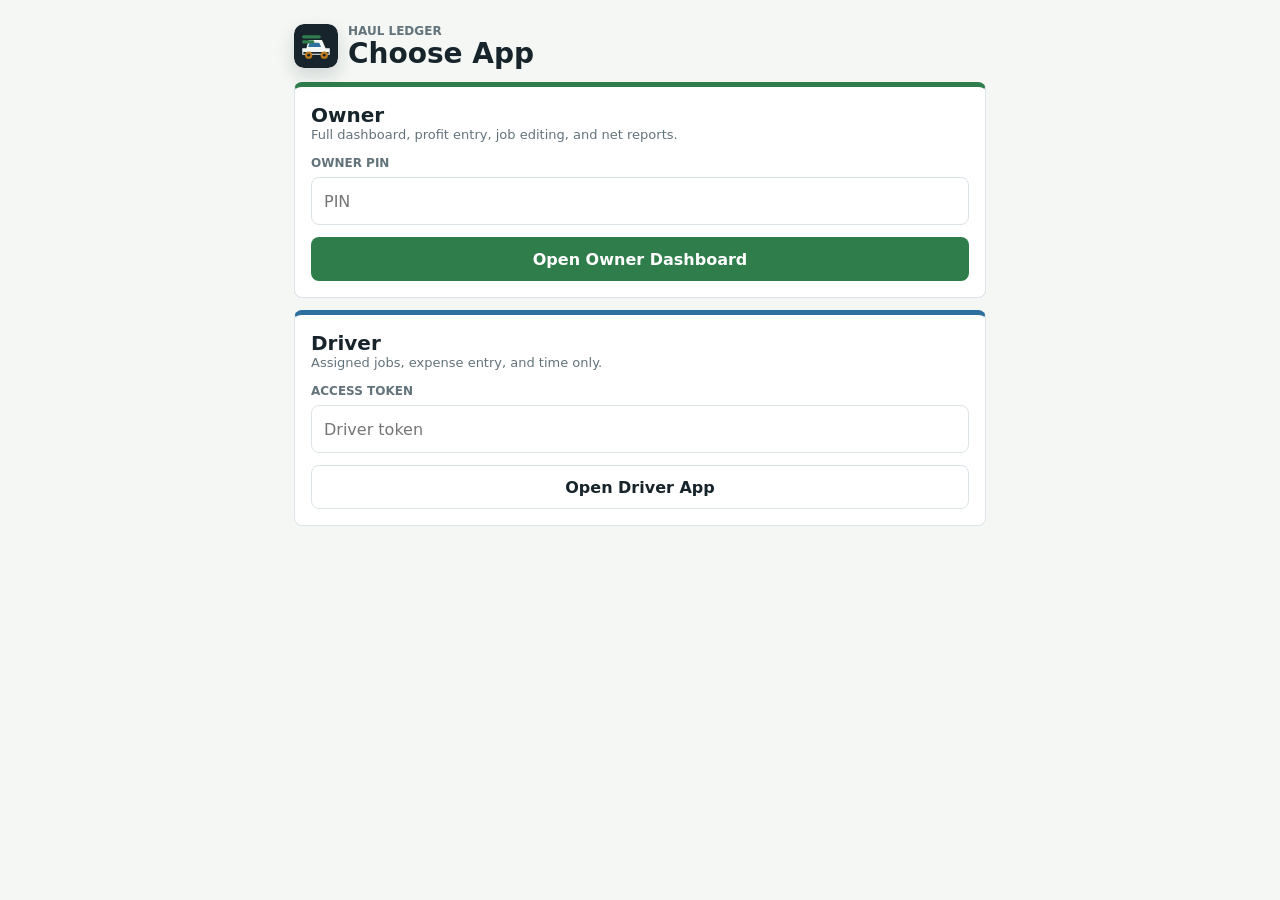
<file: index.html>
<!doctype html>
<html lang="en">
  <head>
    <meta charset="utf-8">
    <meta name="viewport" content="width=device-width, initial-scale=1, viewport-fit=cover">
    <meta name="theme-color" content="#17242b">
    <meta name="apple-mobile-web-app-capable" content="yes">
    <meta name="apple-mobile-web-app-status-bar-style" content="black-translucent">
    <title>Haul Ledger</title>
    <link rel="manifest" href="manifest.webmanifest">
    <link rel="apple-touch-icon" href="icon.svg">
    <link rel="stylesheet" href="styles.css?v=4">
  </head>
  <body>
    <div class="app-shell">
      <header class="topbar">
        <div class="brand">
          <img src="icon.svg" alt="" class="brand-mark">
          <div>
            <p class="eyebrow">Haul Ledger</p>
            <h1 id="pageTitle">Today</h1>
          </div>
        </div>
        <button id="switchInterfaceButton" class="secondary-button compact-button" type="button">Switch</button>
      </header>

      <main>
        <section id="interfaceGate" class="interface-gate" aria-label="Choose interface">
          <div class="gate-card owner-entry">
            <h2>Owner</h2>
            <p class="meta">Full dashboard, profit entry, job editing, and net reports.</p>
            <form id="ownerLoginForm" class="gate-form">
              <label class="field">
                <span>Owner PIN</span>
                <input id="ownerPin" type="password" inputmode="numeric" autocomplete="current-password" placeholder="PIN" required>
              </label>
              <button class="primary-button wide" type="submit">Open Owner Dashboard</button>
            </form>
          </div>

          <div class="gate-card driver-entry">
            <h2>Driver</h2>
            <p class="meta">Assigned jobs, expense entry, and time only.</p>
            <form id="driverLoginForm" class="gate-form">
              <label class="field">
                <span>Access Token</span>
                <input id="driverToken" type="password" inputmode="text" autocomplete="one-time-code" placeholder="Driver token" required>
              </label>
              <button class="secondary-button wide" type="submit">Open Driver App</button>
            </form>
          </div>
        </section>

        <section class="toolbar">
          <label class="field compact">
            <span>Date</span>
            <input id="workDate" type="date">
          </label>
        </section>

        <section id="ownerView" class="view active" aria-label="Owner dashboard">
          <div class="summary-grid" id="summaryGrid"></div>

          <div class="section-head">
            <h2>Jobs</h2>
            <button id="addJobButton" class="primary-button" type="button">Add Job</button>
          </div>
          <div id="jobList" class="list"></div>

          <div class="section-head">
            <h2>Expenses</h2>
          </div>
          <div id="expenseList" class="list"></div>

          <div class="section-head">
            <h2>Net Breakdown</h2>
          </div>
          <div id="breakdownList" class="list"></div>

          <div class="section-head">
            <h2>Drivers</h2>
          </div>
          <form id="driverForm" class="entry-form">
            <label class="field">
              <span>Driver Name</span>
              <input id="driverNameInput" type="text" maxlength="60" placeholder="New driver name" required>
            </label>
            <button class="secondary-button wide" type="submit">Add Driver</button>
          </form>
          <div id="driverList" class="list driver-list"></div>
        </section>

        <section id="driverView" class="view" aria-label="Driver entry">
          <div id="driverSummary" class="driver-summary"></div>

          <div class="section-head">
            <h2>Assigned Jobs</h2>
          </div>
          <div id="assignedJobs" class="list"></div>

          <div class="section-head">
            <h2>Add Expense</h2>
          </div>
          <form id="expenseForm" class="entry-form">
            <label class="field">
              <span>Job</span>
              <select id="expenseJob"></select>
            </label>
            <div class="form-row">
              <label class="field">
                <span>Type</span>
                <select id="expenseType"></select>
              </label>
              <label class="field">
                <span>Amount</span>
                <input id="expenseAmount" type="number" min="0" step="0.01" inputmode="decimal" placeholder="0.00" required>
              </label>
            </div>
            <label class="field">
              <span>Note</span>
              <input id="expenseNote" type="text" maxlength="80" placeholder="Fuel stop, DEF, toll...">
            </label>
            <button class="primary-button wide" type="submit">Save Expense</button>
          </form>

          <div class="section-head">
            <h2>Time</h2>
          </div>
          <form id="timeForm" class="entry-form">
            <label class="field">
              <span>Job</span>
              <select id="timeJob"></select>
            </label>
            <div class="form-row">
              <label class="field">
                <span>Start</span>
                <input id="timeStart" type="time" required>
              </label>
              <label class="field">
                <span>End</span>
                <input id="timeEnd" type="time" required>
              </label>
            </div>
            <button class="secondary-button wide" type="submit">Save Time</button>
          </form>
        </section>
      </main>
    </div>

    <dialog id="jobDialog">
      <form id="jobForm" method="dialog" class="dialog-form">
        <div class="dialog-head">
          <h2 id="jobDialogTitle">Add Job</h2>
          <button class="icon-button" value="cancel" type="submit" aria-label="Close">
            <span aria-hidden="true">x</span>
          </button>
        </div>
        <input id="jobId" type="hidden">
        <label class="field">
          <span>Customer / Material</span>
          <input id="jobName" type="text" maxlength="70" required>
        </label>
        <label class="field">
          <span>Route</span>
          <input id="jobRoute" type="text" maxlength="90" placeholder="Quarry to site">
        </label>
        <div class="form-row">
          <label class="field">
            <span>Driver</span>
            <select id="jobDriver"></select>
          </label>
          <label class="field">
            <span>Truck</span>
            <select id="jobTruck"></select>
          </label>
        </div>
        <div class="form-row">
          <label class="field">
            <span>Loads</span>
            <input id="jobLoads" type="number" min="1" step="1" inputmode="numeric" required>
          </label>
          <label class="field">
            <span>Profit / Load</span>
            <input id="jobProfitPerLoad" type="number" min="0" step="0.01" inputmode="decimal" required>
          </label>
        </div>
        <menu>
          <button class="secondary-button" value="cancel" type="submit">Cancel</button>
          <button id="saveJobButton" class="primary-button" value="default" type="submit">Save Job</button>
        </menu>
      </form>
    </dialog>

    <div id="toast" class="toast" role="status" aria-live="polite"></div>
    <script src="app.js?v=4" defer></script>
  </body>
</html>
</file>
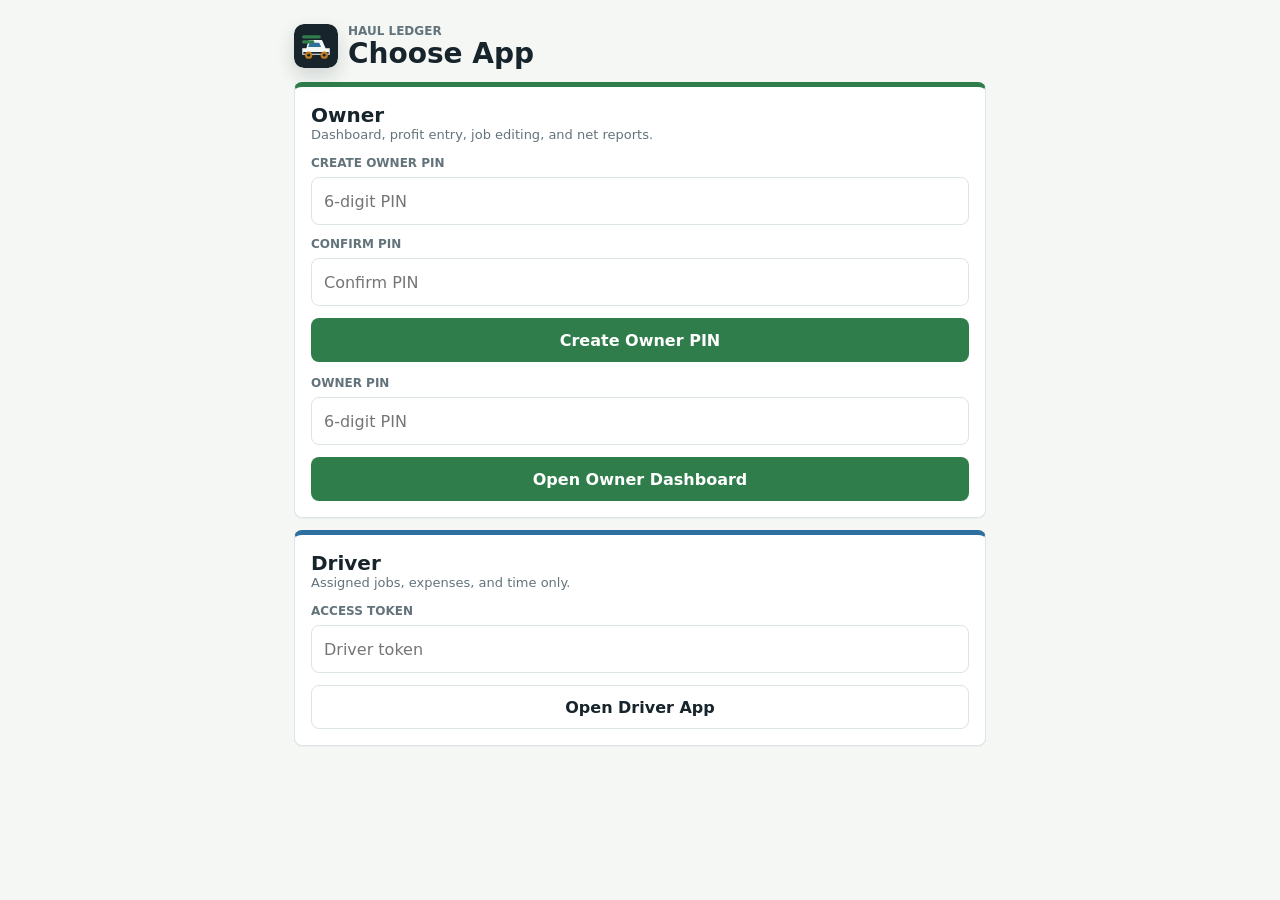
<file: web/index.html>
<!doctype html>
<html lang="en">
  <head>
    <meta charset="utf-8">
    <meta name="viewport" content="width=device-width, initial-scale=1, viewport-fit=cover">
    <meta name="theme-color" content="#17242b">
    <meta name="apple-mobile-web-app-capable" content="yes">
    <meta name="apple-mobile-web-app-status-bar-style" content="black-translucent">
    <title>Haul Ledger</title>
    <link rel="manifest" href="manifest.webmanifest">
    <link rel="apple-touch-icon" href="icon.svg">
    <link rel="stylesheet" href="styles.css?v=2">
  </head>
  <body class="gate-mode">
    <div class="app-shell">
      <header class="topbar">
        <div class="brand">
          <img src="icon.svg" alt="" class="brand-mark">
          <div>
            <p class="eyebrow">Haul Ledger</p>
            <h1 id="pageTitle">Choose App</h1>
          </div>
        </div>
        <button id="switchInterfaceButton" class="secondary-button compact-button" type="button" hidden>Switch</button>
      </header>

      <main>
        <section id="interfaceGate" class="interface-gate active" aria-label="Choose interface">
          <div class="gate-card owner-entry">
            <h2>Owner</h2>
            <p class="meta">Dashboard, profit entry, job editing, and net reports.</p>
            <form id="ownerSetupForm" class="gate-form" hidden>
              <label class="field">
                <span>Create Owner PIN</span>
                <input id="ownerSetupPin" type="password" inputmode="numeric" autocomplete="new-password" placeholder="6-digit PIN" minlength="6" maxlength="6" pattern="[0-9]{6}" required>
              </label>
              <label class="field">
                <span>Confirm PIN</span>
                <input id="ownerSetupPinConfirm" type="password" inputmode="numeric" autocomplete="new-password" placeholder="Confirm PIN" minlength="6" maxlength="6" pattern="[0-9]{6}" required>
              </label>
              <button class="primary-button wide" type="submit">Create Owner PIN</button>
            </form>
            <form id="ownerLoginForm" class="gate-form">
              <label class="field">
                <span>Owner PIN</span>
                <input id="ownerPin" type="password" inputmode="numeric" autocomplete="current-password" placeholder="6-digit PIN" minlength="6" maxlength="6" pattern="[0-9]{6}" required>
              </label>
              <button class="primary-button wide" type="submit">Open Owner Dashboard</button>
            </form>
          </div>

          <div class="gate-card driver-entry">
            <h2>Driver</h2>
            <p class="meta">Assigned jobs, expenses, and time only.</p>
            <form id="driverLoginForm" class="gate-form">
              <label class="field">
                <span>Access Token</span>
                <input id="driverToken" type="password" inputmode="text" autocomplete="one-time-code" placeholder="Driver token" required>
              </label>
              <button class="secondary-button wide" type="submit">Open Driver App</button>
            </form>
          </div>
        </section>

        <section id="toolbar" class="toolbar">
          <label class="field compact">
            <span>Date</span>
            <input id="workDate" type="date">
          </label>
        </section>

        <section id="ownerView" class="view" aria-label="Owner dashboard">
          <div class="summary-grid" id="summaryGrid"></div>

          <div class="section-head">
            <h2>Jobs</h2>
            <button id="addJobButton" class="primary-button" type="button">Add Job</button>
          </div>
          <div id="jobList" class="list"></div>

          <div class="section-head">
            <h2>Expenses</h2>
          </div>
          <div id="expenseList" class="list"></div>

          <div class="section-head">
            <h2>Net Breakdown</h2>
          </div>
          <div id="breakdownList" class="list"></div>

          <div class="section-head">
            <h2>Drivers</h2>
          </div>
          <form id="driverForm" class="entry-form">
            <label class="field">
              <span>Driver Name</span>
              <input id="driverNameInput" type="text" maxlength="60" placeholder="New driver name" required>
            </label>
            <button class="secondary-button wide" type="submit">Add Driver</button>
          </form>
          <div id="driverList" class="list driver-list"></div>

          <div class="section-head">
            <h2>Trucks</h2>
          </div>
          <form id="truckForm" class="entry-form">
            <label class="field">
              <span>Truck Name</span>
              <input id="truckNameInput" type="text" maxlength="60" placeholder="Truck 12" required>
            </label>
            <button class="secondary-button wide" type="submit">Add Truck</button>
          </form>
          <div id="truckList" class="list driver-list"></div>
        </section>

        <section id="driverView" class="view" aria-label="Driver entry">
          <div id="driverSummary" class="driver-summary"></div>

          <div class="section-head">
            <h2>Assigned Jobs</h2>
          </div>
          <div id="assignedJobs" class="list"></div>

          <div class="section-head">
            <h2>Add Expense</h2>
          </div>
          <form id="expenseForm" class="entry-form">
            <label class="field">
              <span>Job</span>
              <select id="expenseJob"></select>
            </label>
            <div class="form-row">
              <label class="field">
                <span>Type</span>
                <select id="expenseType"></select>
              </label>
              <label class="field">
                <span>Amount</span>
                <input id="expenseAmount" type="number" min="0" step="0.01" inputmode="decimal" placeholder="0.00" required>
              </label>
            </div>
            <label class="field">
              <span>Note</span>
              <input id="expenseNote" type="text" maxlength="80" placeholder="Fuel stop, DEF, toll...">
            </label>
            <button class="primary-button wide" type="submit">Save Expense</button>
          </form>

          <div class="section-head">
            <h2>Time</h2>
          </div>
          <form id="timeForm" class="entry-form">
            <label class="field">
              <span>Job</span>
              <select id="timeJob"></select>
            </label>
            <div class="form-row">
              <label class="field">
                <span>Start</span>
                <input id="timeStart" type="time" required>
              </label>
              <label class="field">
                <span>End</span>
                <input id="timeEnd" type="time" required>
              </label>
            </div>
            <button class="secondary-button wide" type="submit">Save Time</button>
          </form>
        </section>
      </main>
    </div>

    <dialog id="jobDialog">
      <form id="jobForm" method="dialog" class="dialog-form">
        <div class="dialog-head">
          <h2 id="jobDialogTitle">Add Job</h2>
          <button class="icon-button" value="cancel" type="submit" aria-label="Close">
            <span aria-hidden="true">x</span>
          </button>
        </div>
        <input id="jobId" type="hidden">
        <label class="field">
          <span>Customer / Material</span>
          <input id="jobName" type="text" maxlength="70" required>
        </label>
        <label class="field">
          <span>Route</span>
          <input id="jobRoute" type="text" maxlength="90" placeholder="Quarry to site">
        </label>
        <div class="form-row">
          <label class="field">
            <span>Driver</span>
            <select id="jobDriver"></select>
          </label>
          <label class="field">
            <span>Truck</span>
            <select id="jobTruck"></select>
          </label>
        </div>
        <div class="form-row">
          <label class="field">
            <span>Loads</span>
            <input id="jobLoads" type="number" min="1" step="1" inputmode="numeric" required>
          </label>
          <label class="field">
            <span>Profit / Load</span>
            <input id="jobProfitPerLoad" type="number" min="0" step="0.01" inputmode="decimal" required>
          </label>
        </div>
        <menu>
          <button class="secondary-button" value="cancel" type="submit">Cancel</button>
          <button id="saveJobButton" class="primary-button" value="default" type="submit">Save Job</button>
        </menu>
      </form>
    </dialog>

    <div id="toast" class="toast" role="status" aria-live="polite"></div>
    <script src="app.js?v=2" defer></script>
  </body>
</html>
</file>
<file: styles.css>
:root {
  color-scheme: light;
  --ink: #17242b;
  --muted: #63737b;
  --line: #dce4e8;
  --panel: #ffffff;
  --paper: #f4f7f4;
  --green: #2f7d4b;
  --green-deep: #205a39;
  --amber: #bd7a20;
  --red: #b84038;
  --blue: #2d6f9f;
  --shadow: 0 16px 42px rgba(23, 36, 43, 0.12);
}

* {
  box-sizing: border-box;
}

body {
  margin: 0;
  min-height: 100vh;
  background: var(--paper);
  color: var(--ink);
  font-family: Inter, ui-sans-serif, system-ui, -apple-system, BlinkMacSystemFont, "Segoe UI", sans-serif;
}

button,
input,
select {
  font: inherit;
}

button {
  cursor: pointer;
}

.app-shell {
  width: min(100%, 720px);
  min-height: 100vh;
  margin: 0 auto;
  padding: max(16px, env(safe-area-inset-top)) 14px max(28px, env(safe-area-inset-bottom));
}

.topbar {
  position: sticky;
  top: 0;
  z-index: 3;
  display: flex;
  align-items: center;
  justify-content: space-between;
  gap: 12px;
  padding: 8px 0 14px;
  background: rgba(244, 247, 244, 0.94);
  backdrop-filter: blur(16px);
}

.brand {
  display: flex;
  align-items: center;
  min-width: 0;
  gap: 10px;
}

.brand-mark {
  width: 44px;
  height: 44px;
  border-radius: 10px;
  box-shadow: 0 8px 18px rgba(23, 36, 43, 0.16);
}

.eyebrow {
  margin: 0 0 2px;
  color: var(--muted);
  font-size: 12px;
  font-weight: 800;
  letter-spacing: 0;
  text-transform: uppercase;
}

h1,
h2,
h3,
p {
  margin-top: 0;
}

h1 {
  margin-bottom: 0;
  font-size: 28px;
  line-height: 1;
}

h2 {
  margin-bottom: 0;
  font-size: 20px;
}

h3 {
  margin-bottom: 4px;
  font-size: 16px;
}

.toolbar {
  display: grid;
  grid-template-columns: 1fr;
  gap: 10px;
  margin: 2px 0 14px;
}

.field {
  display: grid;
  gap: 7px;
  min-width: 0;
}

.field span {
  color: var(--muted);
  font-size: 12px;
  font-weight: 800;
  letter-spacing: 0;
  text-transform: uppercase;
}

.field input,
.field select {
  width: 100%;
  min-height: 48px;
  border: 1px solid var(--line);
  border-radius: 8px;
  background: white;
  color: var(--ink);
  padding: 0 12px;
}

.view {
  display: none;
}

.interface-gate {
  display: none;
  gap: 12px;
}

.interface-gate.active {
  display: grid;
}

.view.active {
  display: block;
}

body.gate-mode .toolbar {
  display: none;
}

.gate-card {
  border: 1px solid var(--line);
  border-radius: 8px;
  background: var(--panel);
  padding: 16px;
}

.owner-entry {
  border-top: 5px solid var(--green);
}

.driver-entry {
  border-top: 5px solid var(--blue);
}

.gate-form {
  display: grid;
  gap: 12px;
  margin-top: 14px;
}

.summary-grid {
  display: grid;
  grid-template-columns: 1fr 1fr;
  gap: 10px;
}

.metric,
.job-card,
.expense-card,
.breakdown-card,
.driver-card,
.driver-summary,
.entry-form {
  border: 1px solid var(--line);
  border-radius: 8px;
  background: var(--panel);
  box-shadow: 0 1px 0 rgba(23, 36, 43, 0.03);
}

.metric {
  min-height: 92px;
  padding: 14px;
}

.metric strong {
  display: block;
  margin-top: 8px;
  font-size: 24px;
  line-height: 1.05;
}

.metric span {
  color: var(--muted);
  font-size: 12px;
  font-weight: 800;
  text-transform: uppercase;
}

.metric.net strong {
  color: var(--green-deep);
}

.section-head {
  display: flex;
  align-items: center;
  justify-content: space-between;
  gap: 12px;
  margin: 22px 0 10px;
}

.primary-button,
.secondary-button,
.danger-button {
  min-height: 44px;
  border-radius: 8px;
  padding: 0 16px;
  font-weight: 850;
}

.compact-button {
  min-height: 38px;
  padding: 0 12px;
}

.primary-button {
  border: 0;
  background: var(--green);
  color: white;
}

.secondary-button {
  border: 1px solid var(--line);
  background: white;
  color: var(--ink);
}

.danger-button {
  border: 1px solid rgba(184, 64, 56, 0.24);
  background: #fff6f4;
  color: var(--red);
}

.wide {
  width: 100%;
}

.list {
  display: grid;
  gap: 10px;
}

.job-card,
.expense-card,
.breakdown-card,
.driver-card,
.driver-summary,
.entry-form {
  padding: 14px;
}

.card-top {
  display: flex;
  align-items: flex-start;
  justify-content: space-between;
  gap: 10px;
}

.meta,
.tiny {
  color: var(--muted);
  font-size: 13px;
}

.pill-row {
  display: flex;
  flex-wrap: wrap;
  gap: 7px;
  margin-top: 12px;
}

.pill {
  display: inline-flex;
  align-items: center;
  min-height: 30px;
  border-radius: 999px;
  background: #edf3f5;
  color: var(--ink);
  padding: 0 10px;
  font-size: 13px;
  font-weight: 750;
}

.pill.green {
  background: #e5f4eb;
  color: var(--green-deep);
}

.pill.amber {
  background: #fff0db;
  color: #83500f;
}

.pill.blue {
  background: #e4f0f8;
  color: #1d557b;
}

.card-actions {
  display: flex;
  gap: 8px;
  margin-top: 12px;
}

.card-actions button {
  flex: 1;
}

.driver-list {
  margin-top: 10px;
}

.token-code {
  display: inline-flex;
  align-items: center;
  min-height: 32px;
  border-radius: 8px;
  background: #edf3f5;
  color: var(--ink);
  padding: 0 9px;
  font-family: ui-monospace, SFMono-Regular, Menlo, Consolas, monospace;
  font-size: 13px;
  font-weight: 800;
  white-space: nowrap;
}

.entry-form {
  display: grid;
  gap: 12px;
}

.form-row {
  display: grid;
  grid-template-columns: 1fr 1fr;
  gap: 10px;
}

dialog {
  width: min(calc(100vw - 24px), 560px);
  border: 0;
  border-radius: 12px;
  padding: 0;
  box-shadow: var(--shadow);
}

dialog::backdrop {
  background: rgba(23, 36, 43, 0.48);
}

.dialog-form {
  display: grid;
  gap: 12px;
  padding: 16px;
}

.dialog-head {
  display: flex;
  align-items: center;
  justify-content: space-between;
  gap: 10px;
}

.icon-button {
  display: grid;
  width: 42px;
  height: 42px;
  place-items: center;
  border: 1px solid var(--line);
  border-radius: 8px;
  background: white;
  color: var(--ink);
  font-weight: 900;
}

menu {
  display: grid;
  grid-template-columns: 1fr 1fr;
  gap: 10px;
  margin: 4px 0 0;
  padding: 0;
}

.toast {
  position: fixed;
  left: 50%;
  bottom: max(18px, env(safe-area-inset-bottom));
  z-index: 5;
  transform: translate(-50%, 24px);
  min-width: min(320px, calc(100vw - 28px));
  border-radius: 8px;
  background: var(--ink);
  color: white;
  padding: 12px 14px;
  opacity: 0;
  pointer-events: none;
  transition: opacity 160ms ease, transform 160ms ease;
}

.toast.show {
  opacity: 1;
  transform: translate(-50%, 0);
}

.empty {
  border: 1px dashed #c8d2d7;
  border-radius: 8px;
  padding: 18px;
  color: var(--muted);
  text-align: center;
}

@media (max-width: 390px) {
  .app-shell {
    padding-left: 10px;
    padding-right: 10px;
  }

  h1 {
    font-size: 24px;
  }

  .summary-grid,
  .toolbar,
  .form-row {
    gap: 8px;
  }
}

@media (min-width: 700px) {
  .summary-grid {
    grid-template-columns: repeat(4, 1fr);
  }
}
</file>
<file: web/styles.css>
:root {
  color-scheme: light;
  --ink: #17242b;
  --muted: #63737b;
  --line: #dce4e8;
  --panel: #ffffff;
  --paper: #f4f7f4;
  --green: #2f7d4b;
  --green-deep: #205a39;
  --amber: #bd7a20;
  --red: #b84038;
  --blue: #2d6f9f;
  --shadow: 0 16px 42px rgba(23, 36, 43, 0.12);
}

* {
  box-sizing: border-box;
}

body {
  margin: 0;
  min-height: 100vh;
  background: var(--paper);
  color: var(--ink);
  font-family: Inter, ui-sans-serif, system-ui, -apple-system, BlinkMacSystemFont, "Segoe UI", sans-serif;
}

button,
input,
select {
  font: inherit;
}

button {
  cursor: pointer;
}

.app-shell {
  width: min(100%, 720px);
  min-height: 100vh;
  margin: 0 auto;
  padding: max(16px, env(safe-area-inset-top)) 14px max(28px, env(safe-area-inset-bottom));
}

.topbar {
  position: sticky;
  top: 0;
  z-index: 3;
  display: flex;
  align-items: center;
  justify-content: space-between;
  gap: 12px;
  padding: 8px 0 14px;
  background: rgba(244, 247, 244, 0.94);
  backdrop-filter: blur(16px);
}

.brand {
  display: flex;
  align-items: center;
  min-width: 0;
  gap: 10px;
}

.brand-mark {
  width: 44px;
  height: 44px;
  border-radius: 10px;
  box-shadow: 0 8px 18px rgba(23, 36, 43, 0.16);
}

.eyebrow {
  margin: 0 0 2px;
  color: var(--muted);
  font-size: 12px;
  font-weight: 800;
  letter-spacing: 0;
  text-transform: uppercase;
}

h1,
h2,
h3,
p {
  margin-top: 0;
}

h1 {
  margin-bottom: 0;
  font-size: 28px;
  line-height: 1;
}

h2 {
  margin-bottom: 0;
  font-size: 20px;
}

h3 {
  margin-bottom: 4px;
  font-size: 16px;
}

.toolbar {
  display: grid;
  grid-template-columns: 1fr;
  gap: 10px;
  margin: 2px 0 14px;
}

.field {
  display: grid;
  gap: 7px;
  min-width: 0;
}

.field span {
  color: var(--muted);
  font-size: 12px;
  font-weight: 800;
  letter-spacing: 0;
  text-transform: uppercase;
}

.field input,
.field select {
  width: 100%;
  min-height: 48px;
  border: 1px solid var(--line);
  border-radius: 8px;
  background: white;
  color: var(--ink);
  padding: 0 12px;
}

.view,
.interface-gate {
  display: none;
}

.interface-gate.active {
  display: grid;
  gap: 12px;
}

.view.active {
  display: block;
}

body.gate-mode .toolbar {
  display: none;
}

.gate-card,
.metric,
.job-card,
.expense-card,
.breakdown-card,
.driver-card,
.truck-card,
.driver-summary,
.entry-form {
  border: 1px solid var(--line);
  border-radius: 8px;
  background: var(--panel);
  box-shadow: 0 1px 0 rgba(23, 36, 43, 0.03);
}

.gate-card {
  padding: 16px;
}

.owner-entry {
  border-top: 5px solid var(--green);
}

.driver-entry {
  border-top: 5px solid var(--blue);
}

.gate-form {
  display: grid;
  gap: 12px;
  margin-top: 14px;
}

.summary-grid {
  display: grid;
  grid-template-columns: 1fr 1fr;
  gap: 10px;
}

.metric {
  min-height: 92px;
  padding: 14px;
}

.metric strong {
  display: block;
  margin-top: 8px;
  font-size: 24px;
  line-height: 1.05;
}

.metric span {
  color: var(--muted);
  font-size: 12px;
  font-weight: 800;
  text-transform: uppercase;
}

.metric.net strong {
  color: var(--green-deep);
}

.section-head {
  display: flex;
  align-items: center;
  justify-content: space-between;
  gap: 12px;
  margin: 22px 0 10px;
}

.primary-button,
.secondary-button,
.danger-button {
  min-height: 44px;
  border-radius: 8px;
  padding: 0 16px;
  font-weight: 850;
}

.compact-button {
  min-height: 38px;
  padding: 0 12px;
}

.primary-button {
  border: 0;
  background: var(--green);
  color: white;
}

.secondary-button {
  border: 1px solid var(--line);
  background: white;
  color: var(--ink);
}

.danger-button {
  border: 1px solid rgba(184, 64, 56, 0.24);
  background: #fff6f4;
  color: var(--red);
}

.wide {
  width: 100%;
}

.list {
  display: grid;
  gap: 10px;
}

.job-card,
.expense-card,
.breakdown-card,
.driver-card,
.truck-card,
.driver-summary,
.entry-form {
  padding: 14px;
}

.card-top {
  display: flex;
  align-items: flex-start;
  justify-content: space-between;
  gap: 10px;
}

.meta,
.tiny {
  color: var(--muted);
  font-size: 13px;
}

.pill-row {
  display: flex;
  flex-wrap: wrap;
  gap: 7px;
  margin-top: 12px;
}

.pill {
  display: inline-flex;
  align-items: center;
  min-height: 30px;
  border-radius: 999px;
  background: #edf3f5;
  color: var(--ink);
  padding: 0 10px;
  font-size: 13px;
  font-weight: 750;
}

.pill.green {
  background: #e5f4eb;
  color: var(--green-deep);
}

.pill.amber {
  background: #fff0db;
  color: #83500f;
}

.pill.blue {
  background: #e4f0f8;
  color: #1d557b;
}

.card-actions {
  display: flex;
  gap: 8px;
  margin-top: 12px;
}

.card-actions button {
  flex: 1;
}

.driver-list {
  margin-top: 10px;
}

.token-code {
  display: inline-flex;
  align-items: center;
  min-height: 32px;
  border-radius: 8px;
  background: #edf3f5;
  color: var(--ink);
  padding: 0 9px;
  font-family: ui-monospace, SFMono-Regular, Menlo, Consolas, monospace;
  font-size: 13px;
  font-weight: 800;
  white-space: nowrap;
}

.entry-form {
  display: grid;
  gap: 12px;
}

.form-row {
  display: grid;
  grid-template-columns: 1fr 1fr;
  gap: 10px;
}

dialog {
  width: min(calc(100vw - 24px), 560px);
  border: 0;
  border-radius: 12px;
  padding: 0;
  box-shadow: var(--shadow);
}

dialog::backdrop {
  background: rgba(23, 36, 43, 0.48);
}

.dialog-form {
  display: grid;
  gap: 12px;
  padding: 16px;
}

.dialog-head {
  display: flex;
  align-items: center;
  justify-content: space-between;
  gap: 10px;
}

.icon-button {
  display: grid;
  width: 42px;
  height: 42px;
  place-items: center;
  border: 1px solid var(--line);
  border-radius: 8px;
  background: white;
  color: var(--ink);
  font-weight: 900;
}

menu {
  display: grid;
  grid-template-columns: 1fr 1fr;
  gap: 10px;
  margin: 4px 0 0;
  padding: 0;
}

.toast {
  position: fixed;
  left: 50%;
  bottom: max(18px, env(safe-area-inset-bottom));
  z-index: 5;
  transform: translate(-50%, 24px);
  min-width: min(320px, calc(100vw - 28px));
  border-radius: 8px;
  background: var(--ink);
  color: white;
  padding: 12px 14px;
  opacity: 0;
  pointer-events: none;
  transition: opacity 160ms ease, transform 160ms ease;
}

.toast.show {
  opacity: 1;
  transform: translate(-50%, 0);
}

.empty {
  border: 1px dashed #c8d2d7;
  border-radius: 8px;
  padding: 18px;
  color: var(--muted);
  text-align: center;
}

@media (max-width: 390px) {
  .app-shell {
    padding-left: 10px;
    padding-right: 10px;
  }

  h1 {
    font-size: 24px;
  }

  .summary-grid,
  .toolbar,
  .form-row {
    gap: 8px;
  }
}

@media (min-width: 700px) {
  .summary-grid {
    grid-template-columns: repeat(4, 1fr);
  }
}
</file>
